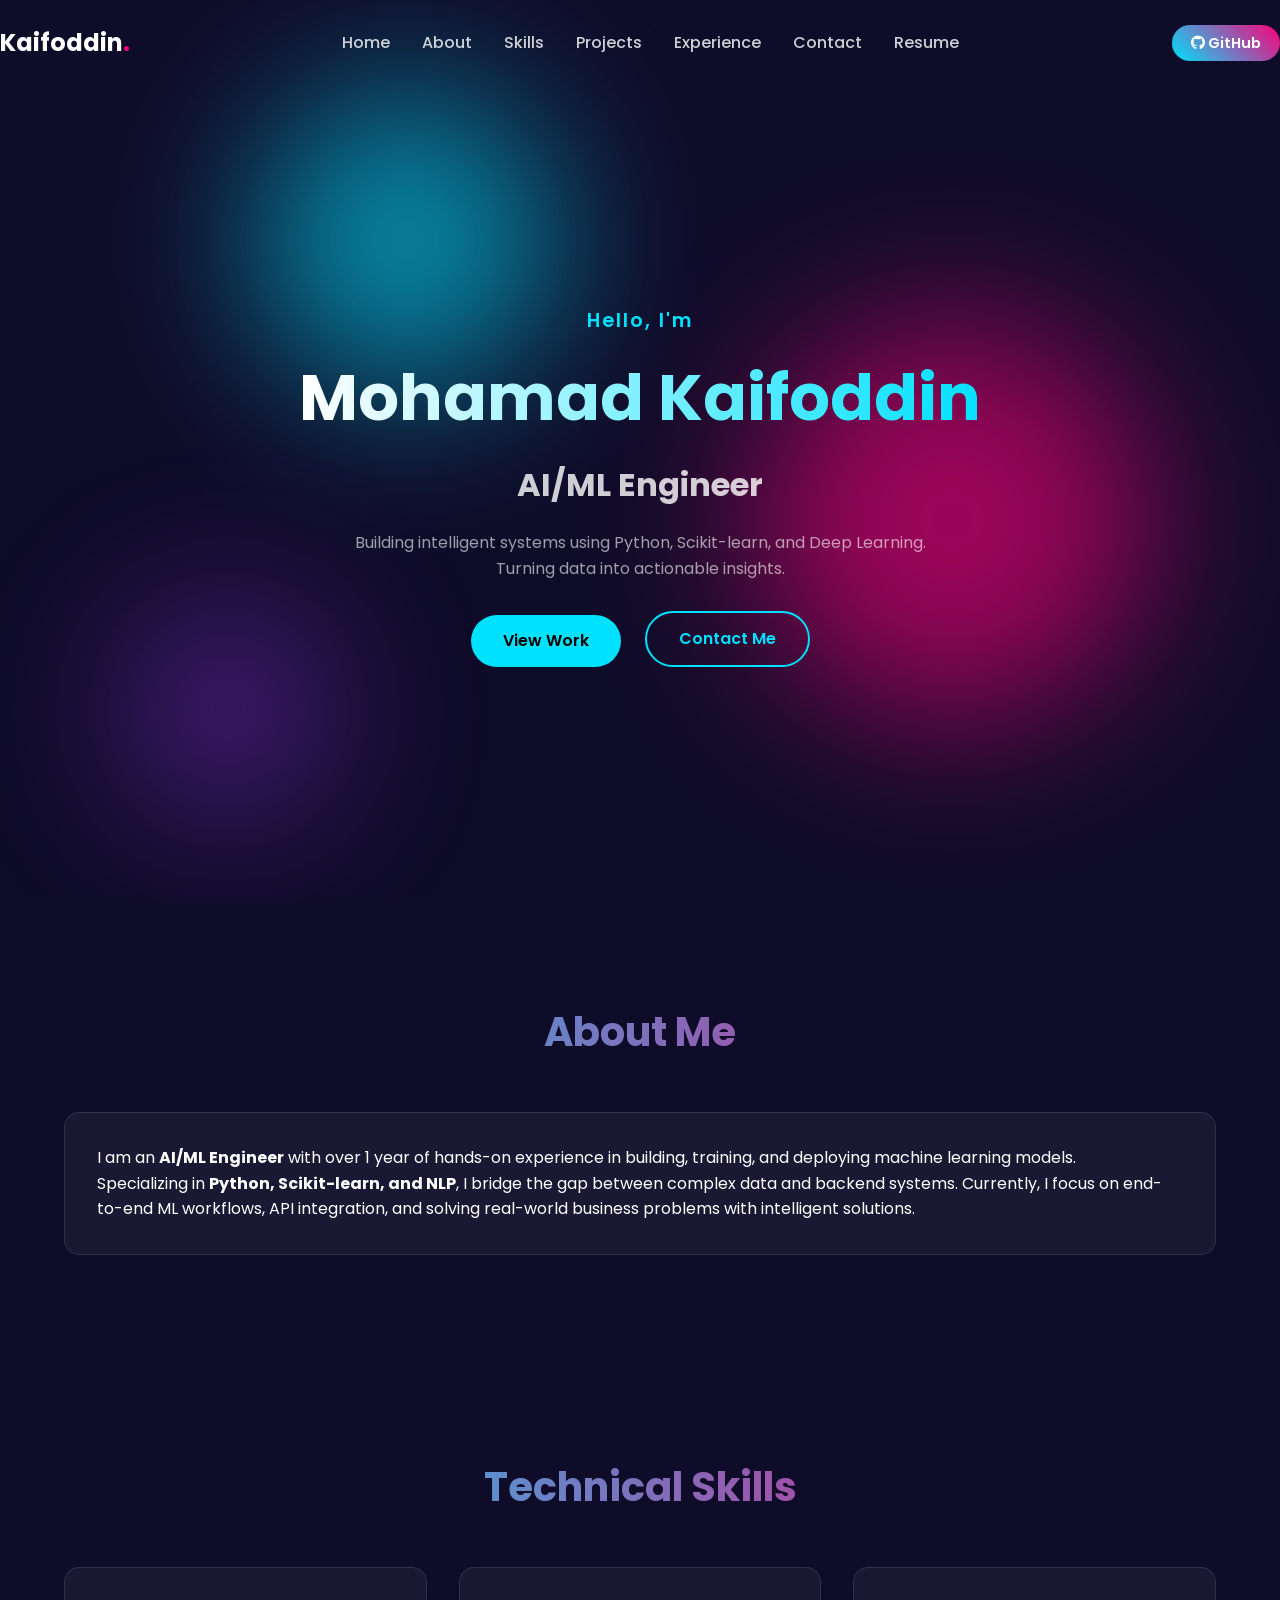
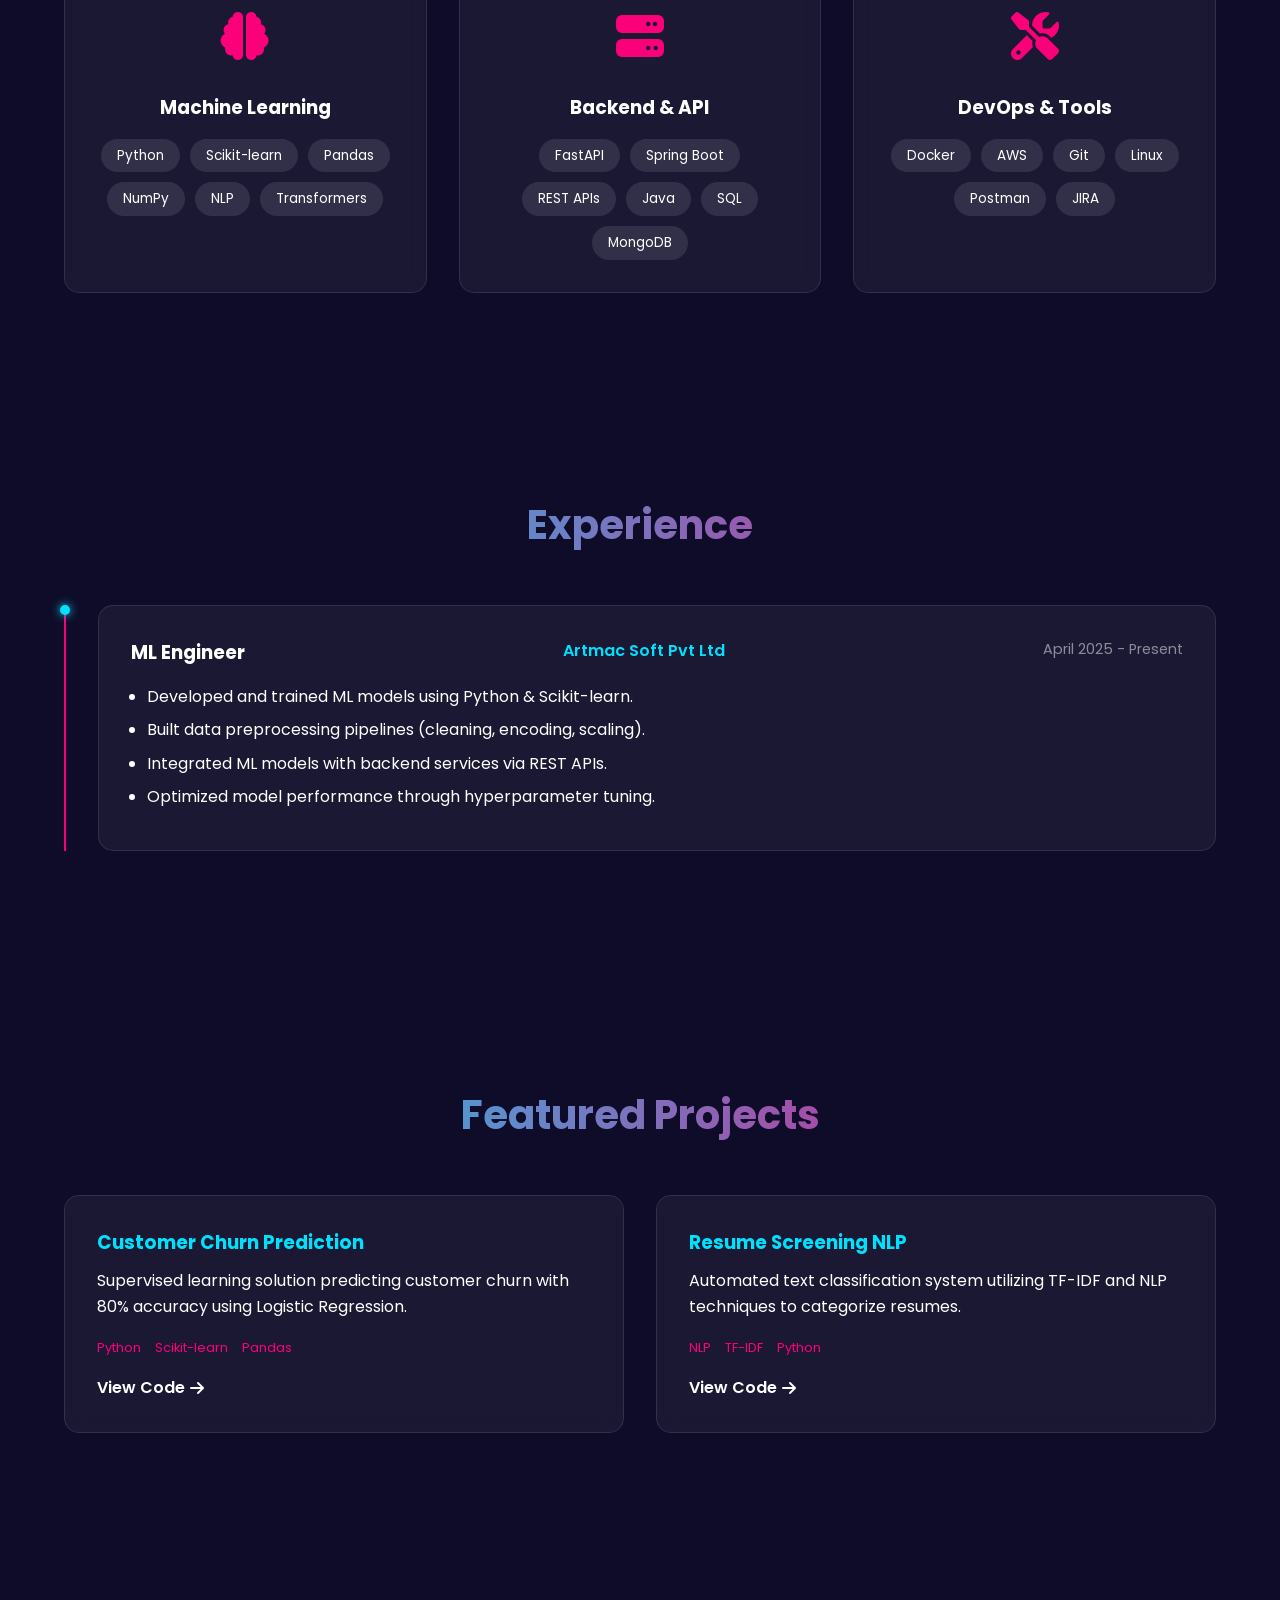
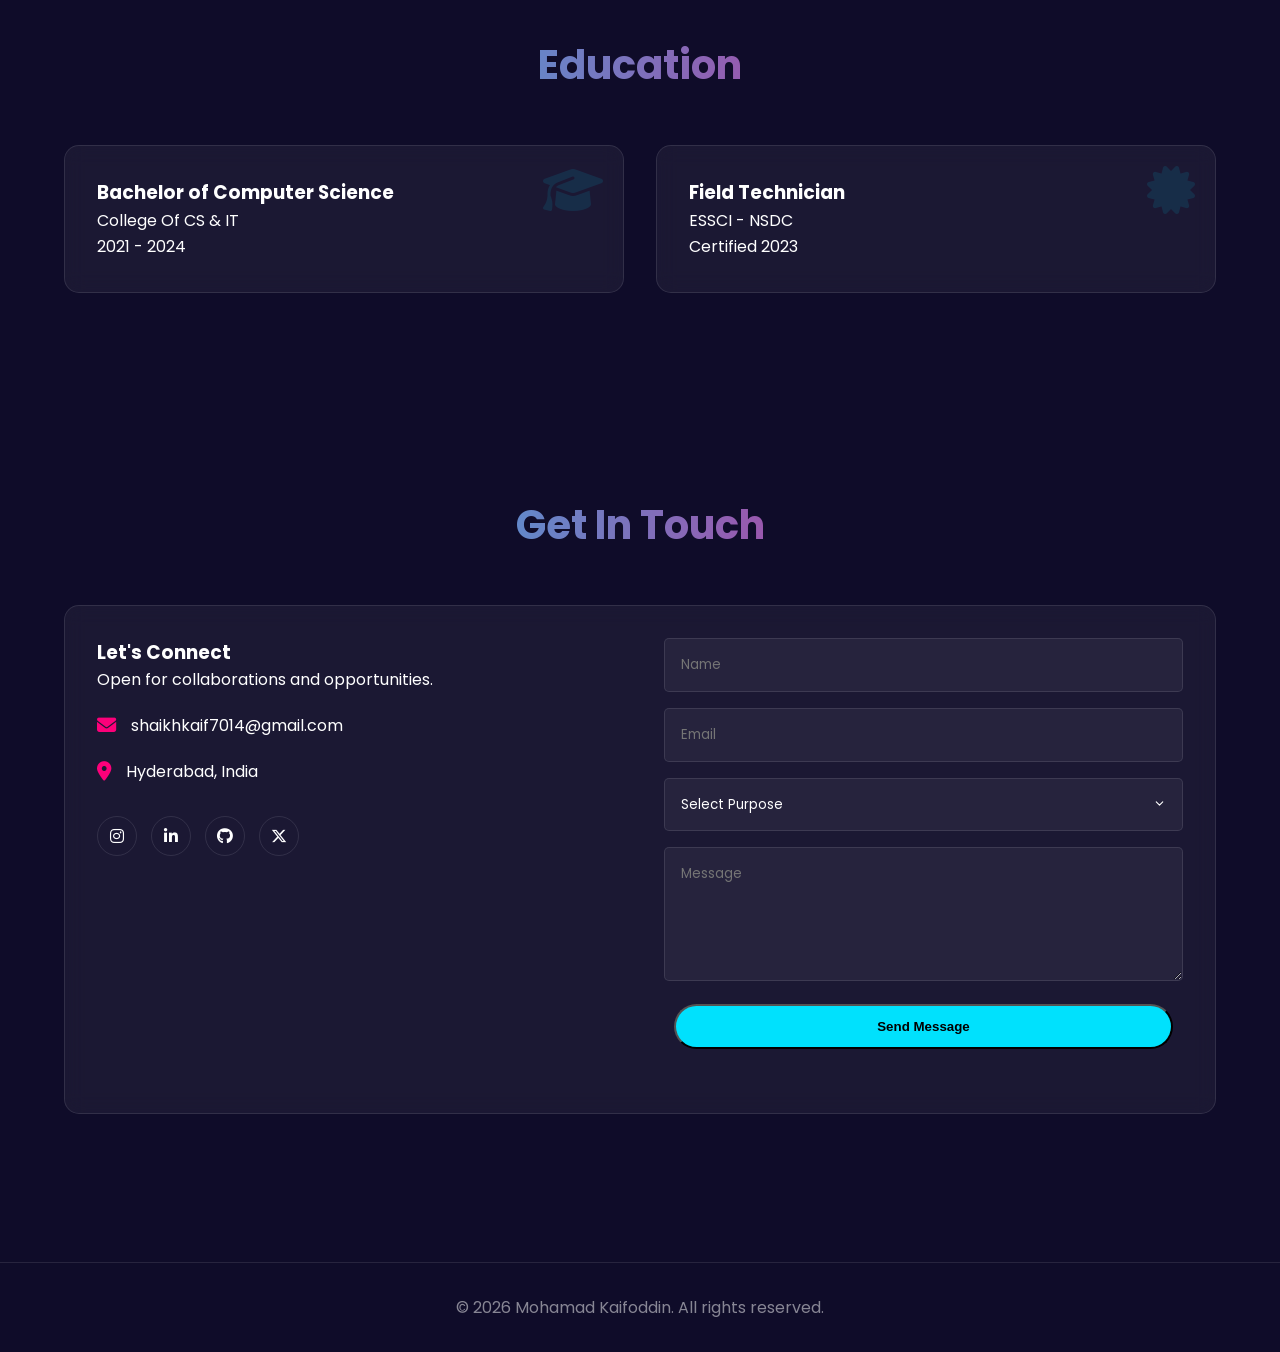
<file: portfolio/index.html>
<!DOCTYPE html>
<html lang="en">

<head>
    <meta charset="UTF-8">
    <meta name="viewport" content="width=device-width, initial-scale=1.0">
    <meta name="description" content="Professional Portfolio - Mohamad Kaifoddin">
    <title>Mohamad Kaifoddin | AI/ML Engineer</title>

    <!-- Google Fonts -->
    <link href="https://fonts.googleapis.com/css2?family=Poppins:wght@300;400;500;600;700&display=swap"
        rel="stylesheet">
    <!-- Font Awesome for Icons -->
    <link rel="stylesheet" href="https://cdnjs.cloudflare.com/ajax/libs/font-awesome/6.5.1/css/all.min.css">

    <link rel="stylesheet" href="style.css">
    <!-- Google tag (gtag.js) -->
<script async src="https://www.googletagmanager.com/gtag/js?id=G-F90HJBY49C"></script>
<script>
  window.dataLayer = window.dataLayer || [];
  function gtag(){dataLayer.push(arguments);}
  gtag('js', new Date());

  gtag('config', 'G-F90HJBY49C');
</script>
</head>

<body>
    <!-- ===== Animated Background ===== -->
    <div class="background-animation">
        <div class="orb orb-1"></div>
        <div class="orb orb-2"></div>
        <div class="orb orb-3"></div>
    </div>

    <!-- ===== Navigation Bar ===== -->
    <nav class="navbar">
        <div class="nav-container">
            <div class="nav-logo">
                <a href="#home">Kaifoddin<span class="dot">.</span></a>
            </div>
            <ul class="nav-menu">
                <li class="nav-item"><a href="#home" class="nav-link">Home</a></li>
                <li class="nav-item"><a href="#about" class="nav-link">About</a></li>
                <li class="nav-item"><a href="#skills" class="nav-link">Skills</a></li>
                <li class="nav-item"><a href="#projects" class="nav-link">Projects</a></li>
                <li class="nav-item"><a href="#experience" class="nav-link">Experience</a></li>
                <li class="nav-item"><a href="#contact" class="nav-link">Contact</a></li>
                <li class="nav-item"><a href="#" class="nav-link" id="resume-nav-link">Resume</a></li>
            </ul>
            <div class="nav-actions">
                <a href="https://github.com/mrkaifu4u" target="_blank" class="btn-github"><i class="fab fa-github"></i>
                    GitHub</a>
                <div class="hamburger">
                    <span class="bar"></span>
                    <span class="bar"></span>
                    <span class="bar"></span>
                </div>
            </div>
        </div>
    </nav>

    <!-- ===== Hero Section ===== -->
    <section id="home" class="hero-section">
        <div class="container hero-content">
            <div class="hero-text hidden">
                <span class="greeting">Hello, I'm</span>
                <h1 class="hero-name">Mohamad Kaifoddin</h1>
                <h2 class="hero-role">AI/ML Engineer</h2>
                <p class="hero-desc">
                    Building intelligent systems using Python, Scikit-learn, and Deep Learning.
                    Turning data into actionable insights.
                </p>
                <div class="hero-buttons">
                    <a href="#projects" class="btn btn-primary">View Work</a>
                    <a href="#contact" class="btn btn-outline">Contact Me</a>
                </div>
            </div>
        </div>
    </section>

    <!-- ===== About Section ===== -->
    <section id="about" class="section about-section">
        <div class="container">
            <h2 class="section-title hidden">About Me</h2>
            <div class="about-card glass-card hidden">
                <div class="about-text">
                    <p>
                        I am an <strong>AI/ML Engineer</strong> with over 1 year of hands-on experience in building,
                        training, and deploying machine learning models.
                    </p>
                    <p>
                        Specializing in <strong>Python, Scikit-learn, and NLP</strong>, I bridge the gap between complex
                        data and backend systems. Currently, I focus on end-to-end ML workflows, API integration, and
                        solving real-world business problems with intelligent solutions.
                    </p>
                </div>
            </div>
        </div>
    </section>

    <!-- ===== Skills Section ===== -->
    <section id="skills" class="section skills-section">
        <div class="container">
            <h2 class="section-title hidden">Technical Skills</h2>
            <div class="skills-grid">
                <!-- ML Category -->
                <div class="skill-card glass-card hidden">
                    <div class="card-icon"><i class="fas fa-brain"></i></div>
                    <h3>Machine Learning</h3>
                    <div class="tags">
                        <span>Python</span>
                        <span>Scikit-learn</span>
                        <span>Pandas</span>
                        <span>NumPy</span>
                        <span>NLP</span>
                        <span>Transformers</span>
                    </div>
                </div>
                <!-- Backend Category -->
                <div class="skill-card glass-card hidden">
                    <div class="card-icon"><i class="fas fa-server"></i></div>
                    <h3>Backend & API</h3>
                    <div class="tags">
                        <span>FastAPI</span>
                        <span>Spring Boot</span>
                        <span>REST APIs</span>
                        <span>Java</span>
                        <span>SQL</span>
                        <span>MongoDB</span>
                    </div>
                </div>
                <!-- Tools Category -->
                <div class="skill-card glass-card hidden">
                    <div class="card-icon"><i class="fas fa-tools"></i></div>
                    <h3>DevOps & Tools</h3>
                    <div class="tags">
                        <span>Docker</span>
                        <span>AWS</span>
                        <span>Git</span>
                        <span>Linux</span>
                        <span>Postman</span>
                        <span>JIRA</span>
                    </div>
                </div>
            </div>
        </div>
    </section>

    <!-- ===== Experience Section ===== -->
    <section id="experience" class="section">
        <div class="container">
            <h2 class="section-title hidden">Experience</h2>
            <div class="timeline">
                <div class="timeline-item hidden">
                    <div class="timeline-content glass-card">
                        <div class="timeline-header">
                            <h3>ML Engineer</h3>
                            <span class="company">Artmac Soft Pvt Ltd</span>
                            <span class="date">April 2025 - Present</span>
                        </div>
                        <ul class="timeline-list">
                            <li>Developed and trained ML models using Python & Scikit-learn.</li>
                            <li>Built data preprocessing pipelines (cleaning, encoding, scaling).</li>
                            <li>Integrated ML models with backend services via REST APIs.</li>
                            <li>Optimized model performance through hyperparameter tuning.</li>
                        </ul>
                    </div>
                </div>
            </div>
        </div>
    </section>

    <!-- ===== Projects Section ===== -->
    <section id="projects" class="section">
        <div class="container">
            <h2 class="section-title hidden">Featured Projects</h2>
            <div class="projects-grid">
                <div class="project-card glass-card hidden">
                    <div class="project-content">
                        <h3>Customer Churn Prediction</h3>
                        <p>Supervised learning solution predicting customer churn with 80% accuracy using Logistic
                            Regression.</p>
                        <div class="tech-stack">
                            <span>Python</span>
                            <span>Scikit-learn</span>
                            <span>Pandas</span>
                        </div>
                        <a href="https://github.com/mrkaifu4u" target="_blank" class="project-link">View Code <i
                                class="fas fa-arrow-right"></i></a>
                    </div>
                </div>
                <div class="project-card glass-card hidden">
                    <div class="project-content">
                        <h3>Resume Screening NLP</h3>
                        <p>Automated text classification system utilizing TF-IDF and NLP techniques to categorize
                            resumes.</p>
                        <div class="tech-stack">
                            <span>NLP</span>
                            <span>TF-IDF</span>
                            <span>Python</span>
                        </div>
                        <a href="https://github.com/mrkaifu4u" target="_blank" class="project-link">View Code <i
                                class="fas fa-arrow-right"></i></a>
                    </div>
                </div>
            </div>
        </div>
    </section>

    <!-- ===== Education Section ===== -->
    <section id="education" class="section">
        <div class="container">
            <h2 class="section-title hidden">Education</h2>
            <div class="education-grid">
                <div class="edu-card glass-card hidden">
                    <i class="fas fa-graduation-cap edu-icon"></i>
                    <h3>Bachelor of Computer Science</h3>
                    <p class="institute">College Of CS & IT</p>
                    <p class="year">2021 - 2024</p>
                </div>
                <div class="edu-card glass-card hidden">
                    <i class="fas fa-certificate edu-icon"></i>
                    <h3>Field Technician</h3>
                    <p class="institute">ESSCI - NSDC</p>
                    <p class="year">Certified 2023</p>
                </div>
            </div>
        </div>
    </section>

    <!-- ===== Contact Section ===== -->
    <section id="contact" class="section">
        <div class="container">
            <h2 class="section-title hidden">Get In Touch</h2>
            <div class="contact-wrapper glass-card hidden">
                <div class="contact-info">
                    <h3>Let's Connect</h3>
                    <p>Open for collaborations and opportunities.</p>
                    <div class="info-item">
                        <i class="fas fa-envelope"></i>
                        <span>shaikhkaif7014@gmail.com</span>
                    </div>
                    <div class="info-item">
                        <i class="fas fa-map-marker-alt"></i>
                        <span>Hyderabad, India</span>
                    </div>
                    <div class="social-links">
                        <a href="https://www.instagram.com/mr.kaifu_4u/" target="_blank" rel="noopener noreferrer" class="social-btn"><i class="fab fa-instagram"></i></a>
                        <a href="https://www.linkedin.com/in/kaifoddin-mohamad-1181a9231/" target="_blank" rel="noopener noreferrer" class="social-btn"><i class="fab fa-linkedin-in"></i></a>
                        <a href="https://github.com/mrkaifu4u" target="_blank" rel="noopener noreferrer" class="social-btn"><i class="fab fa-github"></i></a>
                        <a href="https://x.com/shaikhkaif_4u" target="_blank" rel="noopener noreferrer" class="social-btn"><i class="fab fa-x-twitter"></i></a>
                    </div>
                </div>
                <form class="contact-form" id="contactForm" novalidate>
                    <div class="form-group">
                        <input type="text" name="name" id="formName" placeholder="Name" required>
                        <div class="error-message" id="nameError"></div>
                    </div>
                    <div class="form-group">
                        <input type="email" name="email" id="formEmail" placeholder="Email" required>
                        <div class="error-message" id="emailError"></div>
                    </div>
                    <div class="form-group">
                        <select name="purpose" id="formPurpose" required>
                            <option value="" disabled selected hidden>Select Purpose</option>
                            <option value="Job Opportunity">Job Opportunity</option>
                            <option value="Freelance Project">Freelance Project</option>
                            <option value="Internship">Internship</option>
                            <option value="Collaboration">Collaboration</option>
                            <option value="Business Inquiry">Business Inquiry</option>
                            <option value="Resume Request">Resume Request</option>
                            <option value="Project Discussion">Project Discussion</option>
                            <option value="Website Development">Website Development</option>
                            <option value="AI / ML Consultation">AI / ML Consultation</option>
                            <option value="General Inquiry">General Inquiry</option>
                            <option value="Other">Other</option>
                        </select>
                        <div class="error-message" id="purposeError"></div>
                    </div>
                    <div class="form-group">
                        <textarea name="message" id="formMessage" rows="5" placeholder="Message" required></textarea>
                        <div class="error-message" id="messageError"></div>
                    </div>
                    <button type="submit" class="btn btn-primary" id="submitBtn">
                        <span class="btn-text">Send Message</span>
                        <span class="spinner" id="submitSpinner" style="display: none;"></span>
                    </button>
                    <div id="formStatus" style="margin-top: 1rem; text-align: center;"></div>
                </form>
            </div>
        </div>
    </section>

    <footer>
        <p>&copy; 2026 Mohamad Kaifoddin. All rights reserved.</p>
    </footer>

    <!-- ===== Resume Modal HTML ===== -->
    <div id="resumeModal" class="modal">
        <div class="modal-content">
            <span class="modal-close">&times;</span>
            <h2 class="modal-title">Resume</h2>
            <div class="modal-body">
                <iframe src="https://drive.google.com/file/d/1udCdofbs7ACny2Df5T5y5tyHtQI21Xfq/preview" width="100%" height="100%" allow="autoplay"></iframe>
            </div>
            <div class="modal-footer">
                <a href="https://drive.google.com/uc?export=download&id=1udCdofbs7ACny2Df5T5y5tyHtQI21Xfq" download="Mohamad_Kaifoddin_Resume.pdf" class="download-btn">
                    <i class="fas fa-download"></i> Download Resume
                </a>
            </div>
        </div>
    </div>

    <!-- ===== JavaScript ===== -->
    <script>
        // 1. Footer year
        document.addEventListener('DOMContentLoaded', () => {
            const footerP = document.querySelector('footer p');
            if (footerP) {
                footerP.innerHTML = `&copy; ${new Date().getFullYear()} Mohamad Kaifoddin. All rights reserved.`;
            }
        });

        // 2. Mobile Menu Toggle
        const hamburger = document.querySelector('.hamburger');
        const navMenu = document.querySelector('.nav-menu');
        const navLinks = document.querySelectorAll('.nav-link');

        hamburger.addEventListener('click', () => {
            hamburger.classList.toggle('active');
            navMenu.classList.toggle('active');
        });

        navLinks.forEach(link => {
            link.addEventListener('click', () => {
                hamburger.classList.remove('active');
                navMenu.classList.remove('active');
            });
        });

        // 3. Scroll Animation (Intersection Observer)
        const observerOptions = {
            threshold: 0.1
        };

        const observer = new IntersectionObserver((entries) => {
            entries.forEach(entry => {
                if (entry.isIntersecting) {
                    entry.target.classList.add('show');
                }
            });
        }, observerOptions);

        const hiddenElements = document.querySelectorAll('.hidden');
        hiddenElements.forEach((el) => observer.observe(el));

        // 4. Navbar background on scroll
        window.addEventListener('scroll', () => {
            const navbar = document.querySelector('.navbar');
            if (window.scrollY > 50) {
                navbar.classList.add('scrolled');
            } else {
                navbar.classList.remove('scrolled');
            }
        });

        // 5. Contact Form Submission with Custom Validation (frontend-only)
        const contactForm = document.getElementById('contactForm');
        const formStatus = document.getElementById('formStatus');
        const submitBtn = document.getElementById('submitBtn');
        const submitSpinner = document.getElementById('submitSpinner');
        const btnText = submitBtn ? submitBtn.querySelector('.btn-text') : null;

        // Custom friendly validation logic
        function validateField(inputElement, errorElement, condition, errorMsg) {
            if (condition) {
                errorElement.textContent = errorMsg;
                errorElement.style.display = 'block';
                inputElement.style.borderColor = 'var(--secondary)';
                return false;
            } else {
                errorElement.style.display = 'none';
                inputElement.style.borderColor = 'var(--glass-border)';
                return true;
            }
        }

        if (contactForm) {
            contactForm.addEventListener('submit', async function (e) {
                e.preventDefault();

                const nameInput = document.getElementById('formName');
                const emailInput = document.getElementById('formEmail');
                const purposeSelect = document.getElementById('formPurpose');
                const messageTextarea = document.getElementById('formMessage');

                const nameError = document.getElementById('nameError');
                const emailError = document.getElementById('emailError');
                const purposeError = document.getElementById('purposeError');
                const messageError = document.getElementById('messageError');

                // Perform custom validations
                const emailRegex = /^[^\s@]+@[^\s@]+\.[^\s@]+$/;
                
                const isNameValid = validateField(nameInput, nameError, nameInput.value.trim().length < 2, 'Please enter your name (at least 2 characters).');
                const isEmailValid = validateField(emailInput, emailError, !emailRegex.test(emailInput.value.trim()), 'Please enter a valid email address.');
                const isPurposeValid = validateField(purposeSelect, purposeError, !purposeSelect.value, 'Please select the purpose of your message.');
                const isMessageValid = validateField(messageTextarea, messageError, messageTextarea.value.trim().length < 10, 'Please enter your message (at least 10 characters).');

                if (!isNameValid || !isEmailValid || !isPurposeValid || !isMessageValid) {
                    return; // Stop submission on invalid data
                }

                // Prevent duplicates and set loading state
                submitBtn.disabled = true;
                if (btnText) btnText.textContent = 'Sending...';
                if (submitSpinner) submitSpinner.style.display = 'inline-block';
                if (formStatus) {
                    formStatus.textContent = '';
                }

                const payload = {
                    name: nameInput.value.trim(),
                    email: emailInput.value.trim(),
                    purpose: purposeSelect.value,
                    message: messageTextarea.value.trim()
                };

                // Frontend-only: no backend, so just show the success message.
                submitBtn.disabled = false;
                if (btnText) btnText.textContent = 'Send Message';
                if (submitSpinner) submitSpinner.style.display = 'none';

                contactForm.reset();
                nameInput.style.borderColor = 'var(--glass-border)';
                emailInput.style.borderColor = 'var(--glass-border)';
                purposeSelect.style.borderColor = 'var(--glass-border)';
                messageTextarea.style.borderColor = 'var(--glass-border)';

                showSuccessPopup('Your message has been sent successfully.');
            });
        }

        // Success Popup Function
        function showSuccessPopup(customMessage) {
            const popup = document.createElement('div');
            popup.className = 'success-popup';
            popup.innerHTML = `
                <div class="popup-content">
                    <div class="popup-icon">
                        <svg width="80" height="80" viewBox="0 0 80 80" fill="none">
                            <circle cx="40" cy="40" r="38" stroke="url(#gradient)" stroke-width="4"/>
                            <path d="M25 40L35 50L55 30" stroke="url(#gradient)" stroke-width="4" stroke-linecap="round" stroke-linejoin="round"/>
                            <defs>
                                <linearGradient id="gradient" x1="0%" y1="0%" x2="100%" y2="100%">
                                    <stop offset="0%" style="stop-color:#00E1FD"/>
                                    <stop offset="100%" style="stop-color:#FC007A"/>
                                </linearGradient>
                            </defs>
                        </svg>
                    </div>
                    <h2>Thank you!</h2>
                    <p>${customMessage || 'Your message has been sent successfully.'}</p>
                    <button onclick="closePopup()" class="popup-close-btn">Close</button>
                </div>
            `;
            document.body.appendChild(popup);

            setTimeout(() => popup.classList.add('show'), 10);
            setTimeout(() => closePopup(), 5000);
        }

        // Close Popup Function
        function closePopup() {
            const popup = document.querySelector('.success-popup');
            if (popup) {
                popup.classList.remove('show');
                setTimeout(() => popup.remove(), 300);
            }
        }

        // 5. Resume Modal Logic
        const resumeNavLink = document.getElementById('resume-nav-link');
        const resumeModal = document.getElementById('resumeModal');
        const modalClose = document.querySelector('.modal-close');

        function openModal() {
            resumeModal.classList.add('show');
            document.body.style.overflow = 'hidden'; // Stop background scrolling
        }

        function closeModal() {
            resumeModal.classList.remove('show');
            document.body.style.overflow = 'auto'; // Restore background scrolling
        }

        // Open modal on click
        resumeNavLink.addEventListener('click', (e) => {
            e.preventDefault();
            openModal();
        });

        // Close modal on X click
        modalClose.addEventListener('click', closeModal);

        // Close modal on clicking outside the content
        resumeModal.addEventListener('click', (e) => {
            if (e.target === resumeModal) {
                closeModal();
            }
        });

        // Close modal on Escape key press
        window.addEventListener('keydown', (e) => {
            if (e.key === 'Escape' && resumeModal.classList.contains('show')) {
                closeModal();
            }
        });
    </script>

    <!-- Success Popup Styles -->
    <style>
        .success-popup {
            position: fixed;
            top: 0;
            left: 0;
            width: 100%;
            height: 100%;
            background: rgba(0, 0, 0, 0.8);
            backdrop-filter: blur(10px);
            display: flex;
            align-items: center;
            justify-content: center;
            z-index: 10000;
            opacity: 0;
            transition: opacity 0.3s ease;
        }

        .success-popup.show {
            opacity: 1;
        }

        .popup-content {
            background: linear-gradient(135deg, rgba(15, 12, 41, 0.95), rgba(30, 20, 60, 0.95));
            border: 2px solid;
            border-image: linear-gradient(135deg, #00E1FD, #FC007A) 1;
            border-radius: 20px;
            padding: 3rem 2rem;
            text-align: center;
            max-width: 500px;
            width: 90%;
            transform: scale(0.8);
            transition: transform 0.3s ease;
            box-shadow: 0 20px 60px rgba(0, 225, 253, 0.3);
        }

        .success-popup.show .popup-content {
            transform: scale(1);
        }

        .popup-icon {
            margin-bottom: 1.5rem;
            animation: checkmark 0.8s ease;
        }

        @keyframes checkmark {
            0% {
                transform: scale(0) rotate(-45deg);
            }

            50% {
                transform: scale(1.2) rotate(10deg);
            }

            100% {
                transform: scale(1) rotate(0deg);
            }
        }

        .popup-content h2 {
            font-size: 2rem;
            margin-bottom: 1rem;
            background: linear-gradient(90deg, #00E1FD, #FC007A);
            -webkit-background-clip: text;
            -webkit-text-fill-color: transparent;
        }

        .popup-content p {
            font-size: 1.1rem;
            color: rgba(255, 255, 255, 0.8);
            margin-bottom: 2rem;
            line-height: 1.6;
        }

        .popup-close-btn {
            background: linear-gradient(45deg, #00E1FD, #FC007A);
            color: #fff;
            border: none;
            padding: 0.8rem 2.5rem;
            border-radius: 50px;
            font-size: 1rem;
            font-weight: 600;
            cursor: pointer;
            transition: all 0.3s ease;
            box-shadow: 0 5px 20px rgba(0, 225, 253, 0.3);
        }

        .popup-close-btn:hover {
            transform: translateY(-3px);
            box-shadow: 0 10px 30px rgba(252, 0, 122, 0.5);
        }

        .popup-close-btn:active {
            transform: translateY(-1px);
        }
    </style>
    <script>
  const url = new URL(window.location.href);

  if (url.searchParams.has("i")) {
    url.searchParams.delete("i");
    window.history.replaceState({}, "", url.toString());
  }
</script>
</body>

</html>
</file>
<file: portfolio/style.css>
/* ===== Variables & Reset ===== */
:root {
    --bg-color: #0f0c29;
    --text-color: #ffffff;
    --primary: #00E1FD; /* Cyan */
    --secondary: #FC007A; /* Pink */
    --glass-bg: rgba(255, 255, 255, 0.05);
    --glass-border: rgba(255, 255, 255, 0.1);
    --font-main: 'Poppins', sans-serif;
}

* {
    margin: 0;
    padding: 0;
    box-sizing: border-box;
}

html {
    scroll-behavior: smooth;
}

body {
    background-color: var(--bg-color);
    color: var(--text-color);
    font-family: var(--font-main);
    overflow-x: hidden;
    line-height: 1.6;
}

/* ===== Animated Background ===== */
.background-animation {
    position: fixed;
    top: 0;
    left: 0;
    width: 100%;
    height: 100vh;
    z-index: -1;
    overflow: hidden;
}

.orb {
    position: absolute;
    border-radius: 50%;
    filter: blur(80px);
    opacity: 0.6;
    animation: float 10s infinite alternate;
}

.orb-1 {
    width: 300px;
    height: 300px;
    background: var(--primary);
    top: 10%;
    left: 20%;
    animation-duration: 8s;
}

.orb-2 {
    width: 400px;
    height: 400px;
    background: var(--secondary);
    bottom: 20%;
    right: 10%;
    animation-duration: 12s;
}

.orb-3 {
    width: 200px;
    height: 200px;
    background: #7b2cbf;
    bottom: 10%;
    left: 10%;
    animation-duration: 10s;
}

@keyframes float {
    0% { transform: translate(0, 0); }
    100% { transform: translate(30px, 50px); }
}

/* ===== Common Styles ===== */
.container {
    max-width: 1200px;
    margin: 0 auto;
    padding: 0 1.5rem;
}

.section {
    padding: 100px 0;
}

.section-title {
    font-size: 2.5rem;
    text-align: center;
    margin-bottom: 3rem;
    background: linear-gradient(90deg, var(--primary), var(--secondary));
    -webkit-background-clip: text;
    -webkit-text-fill-color: transparent;
    font-weight: 700;
}

/* Glassmorphism Card Style */
.glass-card {
    background: var(--glass-bg);
    backdrop-filter: blur(10px);
    -webkit-backdrop-filter: blur(10px);
    border: 1px solid var(--glass-border);
    border-radius: 15px;
    padding: 2rem;
    transition: transform 0.3s ease, box-shadow 0.3s ease;
}

.glass-card:hover {
    transform: translateY(-10px);
    box-shadow: 0 10px 30px rgba(0, 225, 253, 0.2);
    border-color: var(--primary);
}

/* ===== Navbar ===== */
.navbar {
    position: fixed;
    top: 0;
    width: 100%;
    z-index: 1000;
    transition: 0.3s;
    padding: 1.5rem 0;
}

.navbar.scrolled {
    background: rgba(15, 12, 41, 0.9);
    backdrop-filter: blur(10px);
    padding: 1rem 0;
    border-bottom: 1px solid var(--glass-border);
}

.nav-container {
    display: flex;
    justify-content: space-between;
    align-items: center;
}

.nav-logo a {
    color: #fff;
    font-size: 1.5rem;
    font-weight: 700;
    text-decoration: none;
}

.dot {
    color: var(--secondary);
}

.nav-menu {
    display: flex;
    list-style: none;
    gap: 2rem;
}

.nav-link {
    color: rgba(255, 255, 255, 0.8);
    text-decoration: none;
    font-weight: 500;
    transition: 0.3s;
    position: relative;
}

.nav-link:hover {
    color: var(--primary);
}

.nav-link::after {
    content: '';
    position: absolute;
    width: 0;
    height: 2px;
    bottom: -5px;
    left: 0;
    background: var(--secondary);
    transition: 0.3s;
}

.nav-link:hover::after {
    width: 100%;
}

.btn-github {
    background: linear-gradient(45deg, var(--primary), var(--secondary));
    padding: 0.5rem 1.2rem;
    border-radius: 50px;
    color: #fff;
    text-decoration: none;
    font-weight: 600;
    font-size: 0.9rem;
    transition: 0.3s;
}

.btn-github:hover {
    box-shadow: 0 0 15px var(--secondary);
    transform: scale(1.05);
}

/* ===== Mobile Menu ===== */
.hamburger {
    display: none;
    cursor: pointer;
}

.bar {
    display: block;
    width: 25px;
    height: 3px;
    margin: 5px auto;
    background-color: #fff;
    transition: 0.3s;
}

@media(max-width: 768px) {
    .hamburger { display: block; }
    
    .hamburger.active .bar:nth-child(2) { opacity: 0; }
    .hamburger.active .bar:nth-child(1) { transform: translateY(8px) rotate(45deg); }
    .hamburger.active .bar:nth-child(3) { transform: translateY(-8px) rotate(-45deg); }

    .nav-menu {
        position: fixed;
        left: -100%;
        top: 70px;
        flex-direction: column;
        background: rgba(15, 12, 41, 0.98);
        width: 100%;
        height: 100vh;
        text-align: center;
        transition: 0.3s;
        padding-top: 2rem;
    }

    .nav-menu.active {
        left: 0;
    }
    
    .nav-actions { display: flex; align-items: center; gap: 20px;}
}

/* ===== Hero Section ===== */
.hero-section {
    height: 100vh;
    display: flex;
    align-items: center;
    justify-content: center;
    text-align: center;
    padding-top: 80px;
}

.greeting {
    font-size: 1.2rem;
    color: var(--primary);
    font-weight: 600;
    letter-spacing: 2px;
}

.hero-name {
    font-size: 4rem;
    font-weight: 700;
    margin: 10px 0;
    background: linear-gradient(to right, #fff, var(--primary));
    -webkit-background-clip: text;
    -webkit-text-fill-color: transparent;
}

.hero-role {
    font-size: 2rem;
    color: rgba(255, 255, 255, 0.8);
    margin-bottom: 20px;
}

.hero-desc {
    max-width: 600px;
    margin: 0 auto 30px;
    color: rgba(255, 255, 255, 0.6);
}

/* Buttons */
.btn {
    padding: 0.8rem 2rem;
    border-radius: 50px;
    text-decoration: none;
    font-weight: 600;
    display: inline-block;
    margin: 0 10px;
    transition: 0.3s;
    position: relative;
    overflow: hidden;
}

.btn-primary {
    background: var(--primary);
    color: #000;
}

.btn-primary:hover {
    background: var(--secondary);
    color: #fff;
    box-shadow: 0 0 20px var(--secondary);
}

.btn-outline {
    border: 2px solid var(--primary);
    color: var(--primary);
}

.btn-outline:hover {
    background: var(--primary);
    color: #000;
    box-shadow: 0 0 20px var(--primary);
}

/* ===== Skills Grid ===== */
.skills-grid {
    display: grid;
    grid-template-columns: repeat(auto-fit, minmax(300px, 1fr));
    gap: 2rem;
}

.skill-card {
    text-align: center;
}

.card-icon {
    font-size: 3rem;
    color: var(--secondary);
    margin-bottom: 1rem;
}

.tags {
    margin-top: 1rem;
    display: flex;
    flex-wrap: wrap;
    justify-content: center;
    gap: 10px;
}

.tags span {
    background: rgba(255, 255, 255, 0.1);
    padding: 5px 15px;
    border-radius: 20px;
    font-size: 0.85rem;
    border: 1px solid transparent;
    transition: 0.3s;
}

.tags span:hover {
    border-color: var(--primary);
    background: rgba(0, 225, 253, 0.1);
}

/* ===== Projects & Experience ===== */
.projects-grid {
    display: grid;
    grid-template-columns: repeat(auto-fit, minmax(350px, 1fr));
    gap: 2rem;
}

.project-content h3 {
    color: var(--primary);
    margin-bottom: 10px;
}

.tech-stack {
    margin: 15px 0;
}

.tech-stack span {
    color: var(--secondary);
    font-size: 0.8rem;
    margin-right: 10px;
}

.project-link {
    color: #fff;
    text-decoration: none;
    font-weight: 600;
    display: inline-flex;
    align-items: center;
    gap: 5px;
    transition: 0.3s;
}

.project-link:hover {
    color: var(--primary);
    gap: 10px;
}

/* Timeline */
.timeline-item {
    border-left: 2px solid var(--secondary);
    padding-left: 2rem;
    position: relative;
    margin-bottom: 2rem;
}

.timeline-item::before {
    content: '';
    position: absolute;
    left: -6px;
    top: 0;
    width: 10px;
    height: 10px;
    background: var(--primary);
    border-radius: 50%;
    box-shadow: 0 0 10px var(--primary);
}

.timeline-header {
    display: flex;
    justify-content: space-between;
    flex-wrap: wrap;
    margin-bottom: 1rem;
}

.company {
    color: var(--primary);
    font-weight: 600;
}

.date {
    font-size: 0.9rem;
    color: rgba(255,255,255,0.5);
}

.timeline-list li {
    margin-left: 1rem;
    margin-bottom: 0.5rem;
}

/* ===== Education ===== */
.education-grid {
    display: grid;
    grid-template-columns: repeat(auto-fit, minmax(300px, 1fr));
    gap: 2rem;
}

.edu-card {
    position: relative;
    overflow: hidden;
}

.edu-icon {
    position: absolute;
    right: 20px;
    top: 20px;
    font-size: 3rem;
    opacity: 0.1;
    color: var(--primary);
}

/* ===== Contact ===== */
.contact-wrapper {
    display: grid;
    grid-template-columns: 1fr 1fr;
    gap: 3rem;
}

.info-item {
    display: flex;
    align-items: center;
    gap: 15px;
    margin: 20px 0;
}

.info-item i {
    color: var(--secondary);
    font-size: 1.2rem;
}

.social-links {
    margin-top: 2rem;
}

.social-btn {
    width: 40px;
    height: 40px;
    border: 1px solid var(--glass-border);
    display: inline-flex;
    align-items: center;
    justify-content: center;
    border-radius: 50%;
    color: #fff;
    margin-right: 10px;
    transition: 0.3s;
    text-decoration: none;
}

.social-btn:hover {
    background: var(--primary);
    color: #000;
    transform: translateY(-5px);
}

.contact-form {
    display: flex;
    flex-direction: column;
    gap: 1rem;
}

.form-group input, .form-group textarea, .form-group select {
    width: 100%;
    padding: 1rem;
    background: rgba(255,255,255,0.05);
    border: 1px solid var(--glass-border);
    border-radius: 5px;
    color: #fff;
    font-family: inherit;
    outline: none;
    transition: 0.3s;
}

.form-group select {
    cursor: pointer;
    appearance: none;
    -webkit-appearance: none;
    -moz-appearance: none;
    background-image: url("data:image/svg+xml;charset=UTF-8,%3Csvg xmlns='http://www.w3.org/2000/svg' viewBox='0 0 24 24' fill='none' stroke='%23ffffff' stroke-width='2' stroke-linecap='round' stroke-linejoin='round'%3E%3Cpolyline points='6 9 12 15 18 9'%3E%3C/polyline%3E%3C/svg%3E");
    background-repeat: no-repeat;
    background-position: right 1rem center;
    background-size: 1em;
    padding-right: 2.5rem;
}

.form-group select option {
    background: #0f0c29;
    color: #fff;
}

.form-group input:focus, .form-group textarea:focus, .form-group select:focus {
    border-color: var(--primary);
    background: rgba(255,255,255,0.1);
}

.error-message {
    color: var(--secondary);
    font-size: 0.85rem;
    margin-top: 0.25rem;
    display: none;
    text-align: left;
}

.spinner {
    display: inline-block;
    width: 20px;
    height: 20px;
    border: 3px solid rgba(255, 255, 255, 0.3);
    border-radius: 50%;
    border-top-color: #fff;
    animation: spin 1s ease-in-out infinite;
    margin-left: 10px;
    vertical-align: middle;
}

@keyframes spin {
    to { transform: rotate(360deg); }
}

/* ===== Scroll Animation Classes (JS triggers these) ===== */
.hidden {
    opacity: 0;
    filter: blur(5px);
    transform: translateY(50px);
    transition: all 1s ease;
}

.show {
    opacity: 1;
    filter: blur(0);
    transform: translateY(0);
}

/* Stagger delays if siblings */
.projects-grid .project-card:nth-child(2) {
    transition-delay: 0.2s;
}
.skills-grid .skill-card:nth-child(2) {
    transition-delay: 0.2s;
}
.skills-grid .skill-card:nth-child(3) {
    transition-delay: 0.4s;
}

/* ===== Footer ===== */
footer {
    text-align: center;
    padding: 2rem;
    border-top: 1px solid var(--glass-border);
    margin-top: 3rem;
    color: rgba(255,255,255,0.5);
}

/* Mobile Adjustments */
@media(max-width: 768px) {
    .hero-name { font-size: 2.5rem; }
    .contact-wrapper { grid-template-columns: 1fr; }
    .hero-buttons { display: flex; flex-direction: column; gap: 15px; }
}

/* ===== Clickable Cursors (Pointer Feedback) ===== */
a, 
button, 
input[type="submit"], 
.btn, 
.btn-primary, 
.btn-outline, 
.btn-github, 
.social-btn, 
.hamburger, 
.nav-link, 
.nav-logo a, 
.glass-card, 
.project-card, 
.skill-card, 
.edu-card, 
.about-card, 
.popup-close-btn, 
.download-btn, 
.modal-close {
    cursor: pointer !important;
}

/* ===== Resume Modal Styles ===== */
.modal {
    display: none;
    position: fixed;
    top: 0;
    left: 0;
    width: 100%;
    height: 100%;
    background: rgba(10, 10, 20, 0.35);
    backdrop-filter: blur(12px);
    -webkit-backdrop-filter: blur(12px);
    z-index: 10000;
    align-items: center;
    justify-content: center;
    opacity: 0;
    transition: opacity 0.4s ease;
}

.modal.show {
    display: flex;
    opacity: 1;
}

.modal-content {
    background: rgba(15, 12, 41, 0.95);
    border: 2px solid transparent;
    background-image: linear-gradient(rgba(15, 12, 41, 0.95), rgba(30, 20, 60, 0.95)), linear-gradient(135deg, var(--primary), var(--secondary));
    background-origin: border-box;
    background-clip: padding-box, border-box;
    border-radius: 20px;
    position: relative;
    width: 75%;
    max-width: 1000px;
    height: 90vh;
    display: flex;
    flex-direction: column;
    padding: 2.5rem 1.5rem 1.5rem;
    box-shadow: 0 20px 60px rgba(0, 225, 253, 0.25);
    transform: scale(0.85);
    transition: transform 0.4s cubic-bezier(0.175, 0.885, 0.32, 1.275);
}

.modal.show .modal-content {
    transform: scale(1);
}

.modal-close {
    position: absolute;
    top: 15px;
    right: 20px;
    font-size: 2rem;
    font-weight: 700;
    color: rgba(255, 255, 255, 0.8);
    transition: color 0.3s, transform 0.3s;
    line-height: 1;
}

.modal-close:hover {
    color: var(--secondary);
    transform: rotate(90deg);
}

.modal-title {
    font-size: 1.8rem;
    margin-bottom: 1.5rem;
    text-align: center;
    background: linear-gradient(90deg, var(--primary), var(--secondary));
    -webkit-background-clip: text;
    -webkit-text-fill-color: transparent;
    font-weight: 700;
}

.modal-body {
    flex: 1;
    height: 78vh;
    margin-bottom: 1.5rem;
    border-radius: 10px;
    overflow: hidden;
    background: rgba(0, 0, 0, 0.2);
    border: 1px solid var(--glass-border);
}

.modal-body iframe {
    width: 100%;
    height: 100%;
    border: none;
}

/* Responsive adjustments for Resume Modal */
@media (max-width: 1024px) {
    .modal-content {
        width: 90%;
    }
}

@media (max-width: 768px) {
    .modal-content {
        width: 95%;
        padding: 2rem 1rem 1rem;
    }
    .modal-title {
        font-size: 1.5rem;
        margin-bottom: 1rem;
    }
    .modal-body {
        margin-bottom: 1rem;
    }
}

.modal-footer {
    display: flex;
    justify-content: center;
}

.download-btn {
    background: linear-gradient(45deg, var(--primary), var(--secondary));
    color: #fff;
    border: none;
    padding: 0.8rem 2.5rem;
    border-radius: 50px;
    font-size: 1rem;
    font-weight: 600;
    text-decoration: none;
    display: inline-flex;
    align-items: center;
    gap: 10px;
    transition: all 0.3s ease;
    box-shadow: 0 5px 20px rgba(0, 225, 253, 0.3);
}

.download-btn i {
    font-size: 1.1rem;
}

.download-btn:hover {
    transform: translateY(-3px);
    box-shadow: 0 10px 30px rgba(252, 0, 122, 0.5);
    background: linear-gradient(45deg, var(--secondary), var(--primary));
}

.download-btn:active {
    transform: translateY(-1px);
}
</file>
